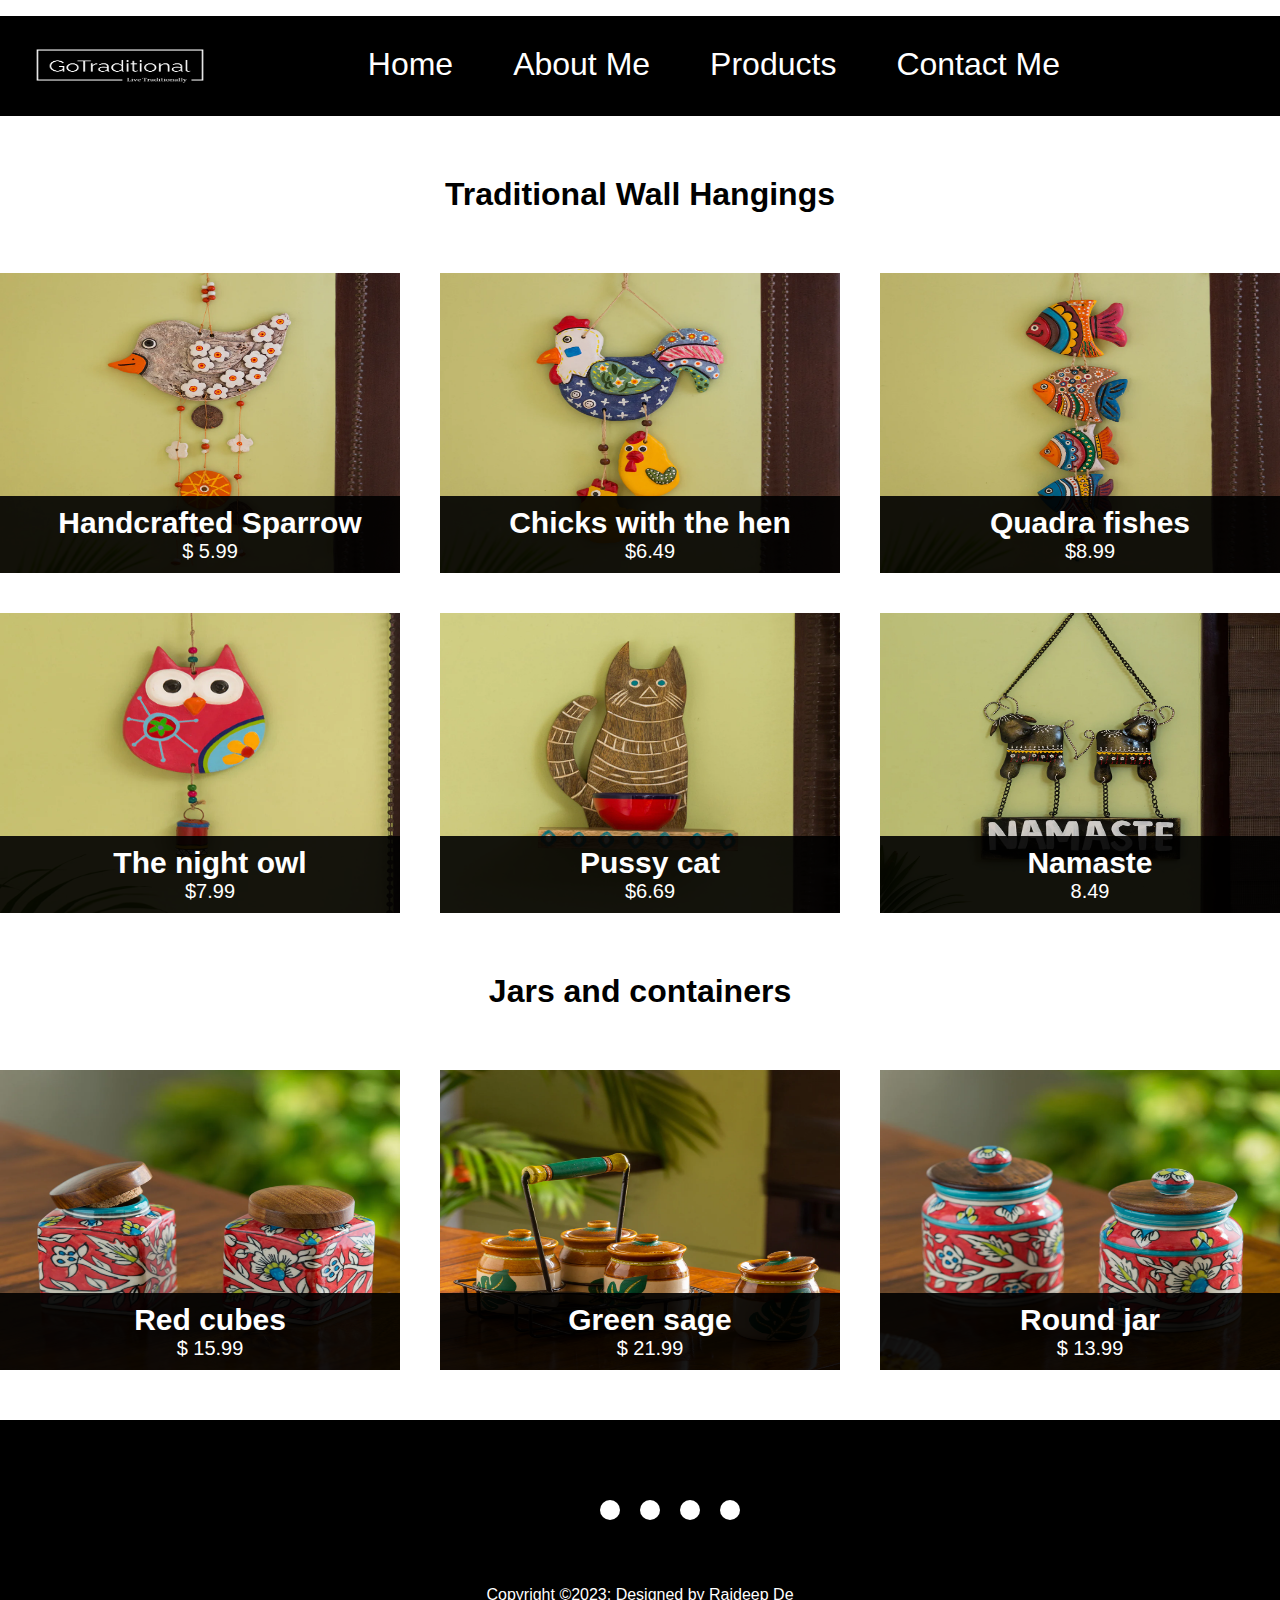
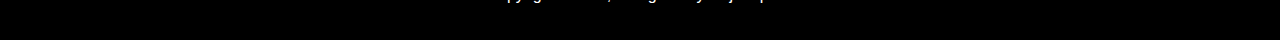
<file: index.html>
<!DOCTYPE html>
<html>
<head>
    <title>GoTraditional</title>
    <link rel="stylesheet" type="text/css" href="style.css">

    <link rel="stylesheet" href="https://cdnjs.cloudflare.com/ajax/libs/font-awesome/6.4.0/css/all.min.css" integrity="sha512-iecdLmaskl7CVkqkXNQ/ZH/XLlvWZOJyj7Yy7tcenmpD1ypASozpmT/E0iPtmFIB46ZmdtAc9eNBvH0H/ZpiBw==" crossorigin="anonymous" referrerpolicy="no-referrer" />

</head>
<body>

    <div class="header">
        <div class="logo">
            <img src="gotraditional-low-resolution-color-logo (1).png" alt="Logo" height="100" width="200">
        </div>
        <nav>
            <ul class="navbar">
                <li><a href="#" class="active">Home</a></li>
                <li><a href="aboutme.html">About Me</a></li>
                <li><a href="#">Products</a></li>
                <li><a href="contactus.html">Contact Me</a></li>
            </ul>
        </nav>
    </div>
    <h1 class="title">Traditional Wall Hangings</h1>
    </div>

    <div class="photo-grid">
        <div class="photo">
            <img src="1.png" alt="Photo 1">
            <div class="photo-info">
                <h2 class="photo-title">Handcrafted Sparrow</h2>
                <p class="photo-price">$ 5.99</p>
            </div>

        </div>
        <div class="photo">
            <img src="2.png" alt="Photo 2">
            <div class="photo-info">
                <h2 class="photo-title">Chicks with the hen</h2>
                <p class="photo-price">$6.49</p>
            </div>
        </div>
        <div class="photo">
            <img src="3.png" alt="Photo 3">
            <div class="photo-info">
                <h2 class="photo-title">Quadra fishes</h2>
                <p class="photo-price">$8.99</p>
            </div>
        </div>
        <div class="photo">
            <img src="4.png" alt="Photo 4">
            <div class="photo-info">
                <h2 class="photo-title">The night owl</h2>
                <p class="photo-price">$7.99</p>
            </div>
        </div>
        <div class="photo">
            <img src="5.png" alt="Photo 5">
            <div class="photo-info">
                <h2 class="photo-title">Pussy cat</h2>
                <p class="photo-price">$6.69</p>
            </div>
        </div>
        <div class="photo">
            <img src="6.png" alt="Photo 6">
            <div class="photo-info">
                <h2 class="photo-title">Namaste</h2>
                <p class="photo-price">8.49</p>
            </div>
        </div>
    </div>

    <h1 class="title">Jars and containers</h1>
    </div>

    <div class="photo-grid">
        <div class="photo">
            <img src="a.png" alt="Photo 1">
            <div class="photo-info">
                <h2 class="photo-title">Red cubes</h2>
                <p class="photo-price">$ 15.99</p>
            </div>
        </div>    
        <div class="photo">
            <img src="b.png" alt="Photo 2">
            <div class="photo-info">
                <h2 class="photo-title">Green sage</h2>
                <p class="photo-price">$ 21.99</p>
            </div>
        </div>    
        <div class="photo">
            <img src="c.png" alt="Photo 3">
            <div class="photo-info">
                <h2 class="photo-title"> Round jar</h2>
                <p class="photo-price">$ 13.99</p>
            </div>
        </div>
    </div>   
    
    <footer>
        <div class="footerContainer">
            <div class="socialIcons">
                <a href="https://www.linkedin.com/in/rajdeepde"><i class="fa-brands fa-linkedin"></i></a>
                <a href="https://www.instagram.com/the_freak_editor/"><i class="fa-brands fa-instagram"></i></a>
                <a href="https://github.com/surjode2003"><i class="fa-brands fa-github"></i></a>
                <a href="https://twitter.com/surjo_2003?t=HfTtwuhoMsT7sM5HQacEEw&s=09"><i class="fa-brands fa-twitter"></i></a>
                
            </div>
            
            
        </div>
        <div class="footerbottom">
            <p>Copyright &copy;2023; Designed by <span class="designer">Rajdeep De</span></p>
        </div>
    </footer>
    
    
    
    
</body>
</html>
</file>
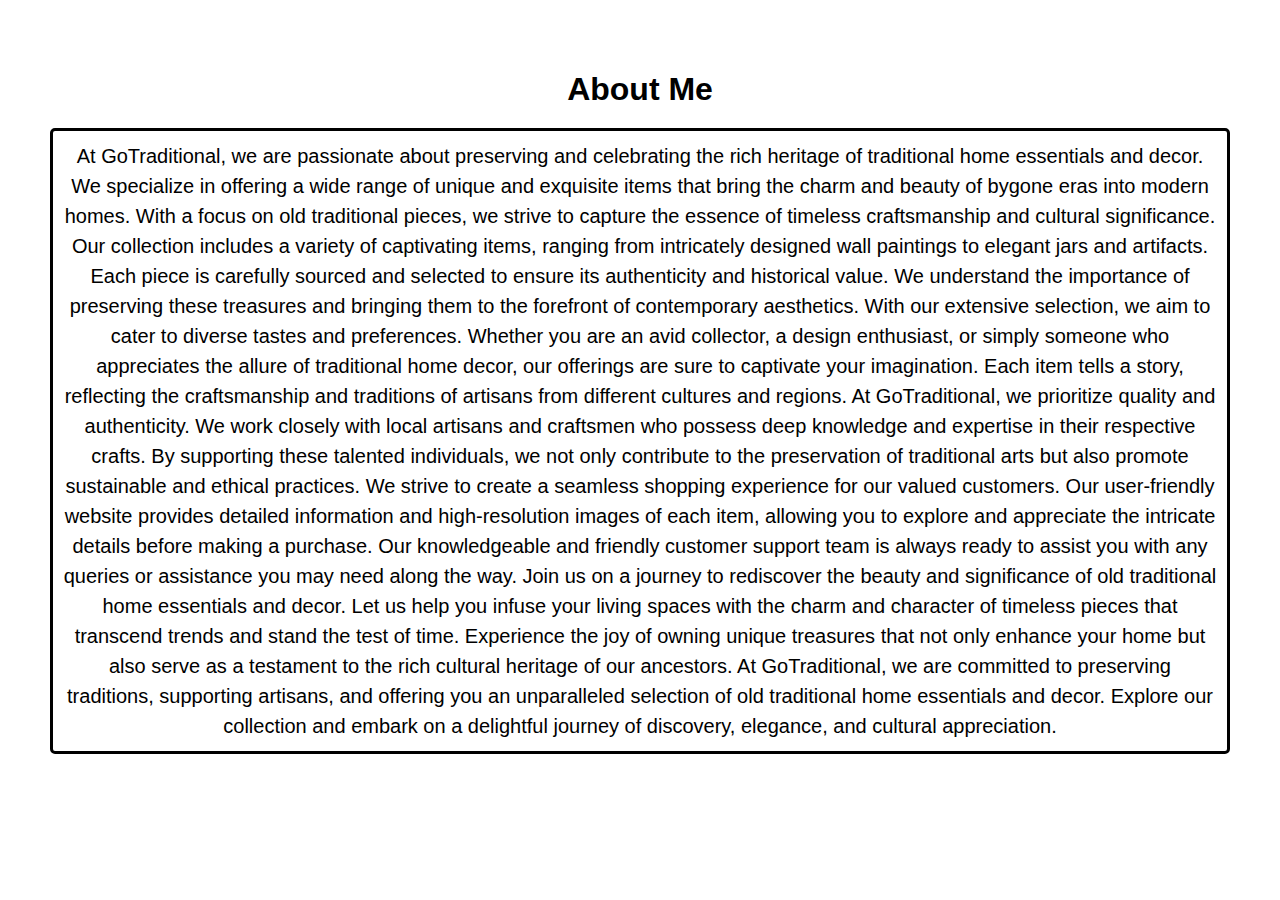
<file: aboutme.html>
<!DOCTYPE html>
<html>
<head>
  <title>About Me</title>
  <link rel="stylesheet" type="text/css" href="aboutme.css">
</head>
<body>
  
  <div class="about-container">
    <h1>About Me</h1>
    <p>At GoTraditional, we are passionate about preserving and celebrating the rich heritage of traditional home essentials and decor. We specialize in offering a wide range of unique and exquisite items that bring the charm and beauty of bygone eras into modern homes. With a focus on old traditional pieces, we strive to capture the essence of timeless craftsmanship and cultural significance.

        Our collection includes a variety of captivating items, ranging from intricately designed wall paintings to elegant jars and artifacts. Each piece is carefully sourced and selected to ensure its authenticity and historical value. We understand the importance of preserving these treasures and bringing them to the forefront of contemporary aesthetics.
        
        With our extensive selection, we aim to cater to diverse tastes and preferences. Whether you are an avid collector, a design enthusiast, or simply someone who appreciates the allure of traditional home decor, our offerings are sure to captivate your imagination. Each item tells a story, reflecting the craftsmanship and traditions of artisans from different cultures and regions.
        
        At GoTraditional, we prioritize quality and authenticity. We work closely with local artisans and craftsmen who possess deep knowledge and expertise in their respective crafts. By supporting these talented individuals, we not only contribute to the preservation of traditional arts but also promote sustainable and ethical practices.
        
        We strive to create a seamless shopping experience for our valued customers. Our user-friendly website provides detailed information and high-resolution images of each item, allowing you to explore and appreciate the intricate details before making a purchase. Our knowledgeable and friendly customer support team is always ready to assist you with any queries or assistance you may need along the way.
        
        Join us on a journey to rediscover the beauty and significance of old traditional home essentials and decor. Let us help you infuse your living spaces with the charm and character of timeless pieces that transcend trends and stand the test of time. Experience the joy of owning unique treasures that not only enhance your home but also serve as a testament to the rich cultural heritage of our ancestors.
        
        At GoTraditional, we are committed to preserving traditions, supporting artisans, and offering you an unparalleled selection of old traditional home essentials and decor. Explore our collection and embark on a delightful journey of discovery, elegance, and cultural appreciation.</p>
  </div>
</body>
</html>
</file>
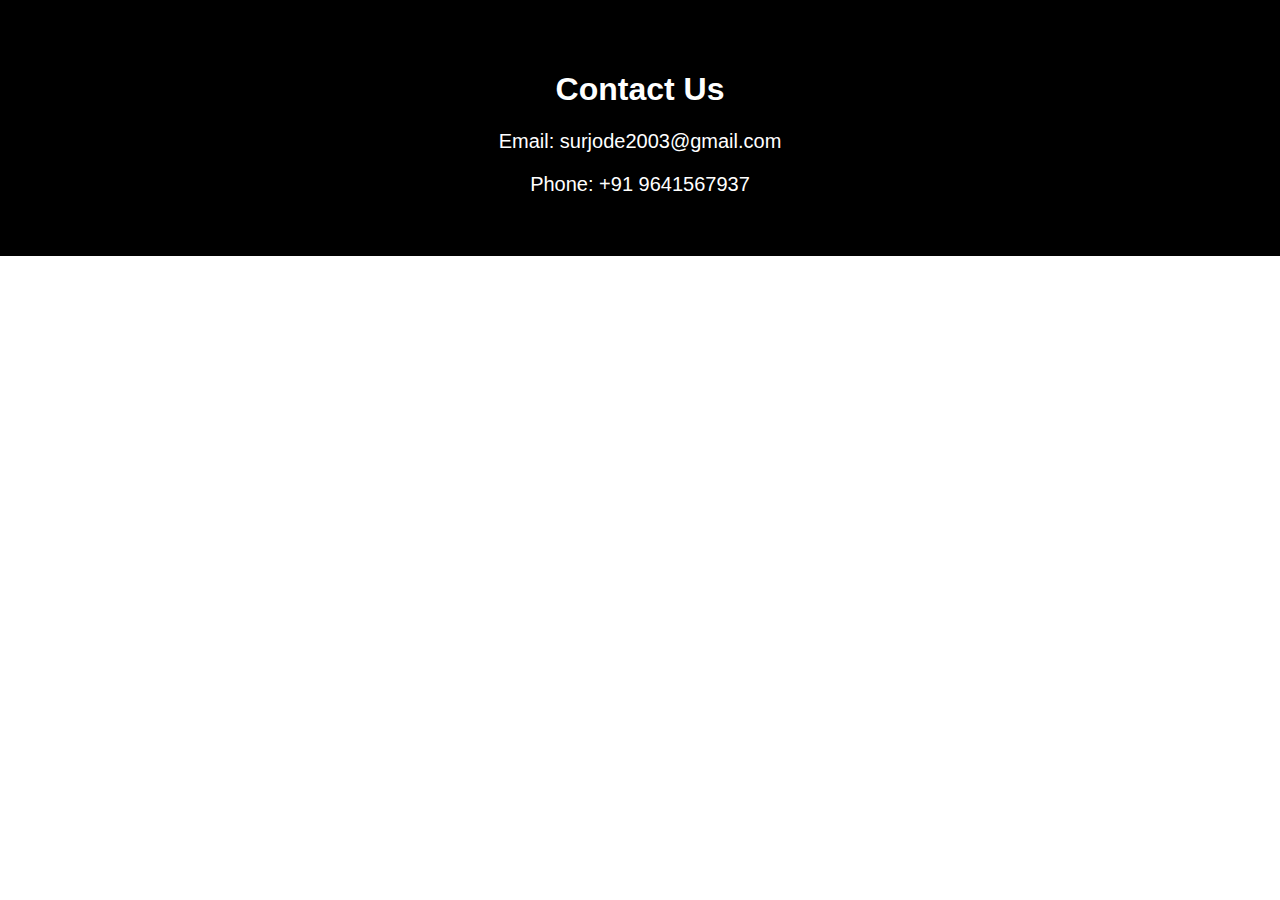
<file: contactus.html>
<!DOCTYPE html>
<html>
<head>
  <title>Contact Me</title>
  <link rel="stylesheet" type="text/css" href="contactus.css">
</head>
<body>
  <div class="contact-container">
    <h1>Contact Us</h1>
    <div class="contact-info">
      <p>Email: surjode2003@gmail.com</p>
      <p>Phone: +91 9641567937</p>
    </div>
  </div>
</body>
</html>
</file>
<file: style.css>
body {
    margin: 0;
    padding: 0;
    box-sizing: border-box;
}
.header {
    
    align-items: center;
    background-color: #000000;
    height: 100px;
}

.logo {
    float: left;
    justify-content: flex-start;
    margin-right: 20px;
    height: 120px;
    margin-left: 20px;
    
}

.navbar {
    list-style-type: none;
    margin-right: 200px;
    padding: 0;
    display: flex;
    justify-content: center;
}

.navbar li {
    margin-left: 20px;
}

.navbar li:first-child {
    margin-left: auto;
}

.navbar li a {
    display: block;
    color: #ffffff;
    text-align: center;
    padding: 30px 20px;
    text-decoration: none;
    font-family: 'Poppins', sans-serif;
    font-size: 32px;
}



.navbar li a:hover {
    height: 100px;
    background-color: #ffffff;
    color: #000000;
    font-family: 'Poppins', sans-serif;
    transition: 0.3s;
}

.title {
    font-size: 32px;
    font-family: 'Poppins', sans-serif;
    margin-bottom: 60px;
    margin-top: 60px;
    display: flex;
    justify-content: center;
}


.photo-grid {
    display: grid;
    grid-template-columns: repeat(3, 1fr);
    grid-gap: 40px;
    max-width: 1700px;
    margin: 0 auto;
}

.photo {
    width: 100%;
    height: 0;
    padding-bottom: 75%; 
    position: relative;
    overflow: hidden;
}

.photo img {
    position:absolute;
   
    top: 0;
    left: 0;
    width: 100%;
    height: 100%;
    object-fit: fill;
}

.photo-info {
    position: absolute;
    bottom: 0;
    left: 0;
    width: 100%;
    background-color: rgba(0, 0, 0, 0.9);
    color: #fff;
    padding: 10px;
}

.photo-title {
    font-size: 30px;
    margin: 0;
    display: flex;
    justify-content: center;
    font-family: 'Poppins', sans-serif;
}

.photo-price {
    font-size: 20px;
    margin: 0;
    display: flex;
    justify-content: center;
    font-family: 'Poppins', sans-serif;
}

footer{
    background-color: #000000;
    margin-top: 50px;
}
.footerContainer{
    width: 100%;
    padding: 70px 30px 20px;
    
}
.socialIcons{
    display: flex;
    justify-content: center;
   
}
.socialIcons a{
    text-decoration: none;
    padding: 10px;
    background-color: #ffffff;
    margin: 10px;
    border-radius: 60px;
}
.socialIcons a i{
    font-size: 2em;
    color: black;
    opacity: 0.9;
}


.footerbottom{
    background-color: #000000;
    padding: 20px;
    text-align: center;
}
.footerbottom p{
    color: white;
    font-family: 'Poppins', sans-serif;
}
</file>
<file: aboutme.css>
body {
    margin: 0;
    padding: 0;
    font-family: 'Poppins', sans-serif;;
  }
  
  .about-container {
    padding: 50px;
    text-align: center;
    margin-bottom: 50px;
  }
  
  .about-container h1 {
    font-size: 32px;
    margin-bottom: 20px;
  }
  
  .about-container p {
    font-size: 20px;
    line-height: 1.5;
    border: 2px solid black;
    padding: 10px;
    border-radius: 5px;
    border-width: 3px;
  }
</file>
<file: contactus.css>
body {
    font-family: 'Poppins', sans-serif;
    margin: 0;
    padding: 0;
  }
  
  .contact-container {
    background-color: black;
    color: white;
    padding: 50px;
    text-align: center;
  }
  
  .contact-container h1 {
    font-size: 32px;
    margin-bottom: 22px;
  }
  
  .contact-info p {
    font-size: 20px;
    margin-bottom: 10px;
  }
</file>
